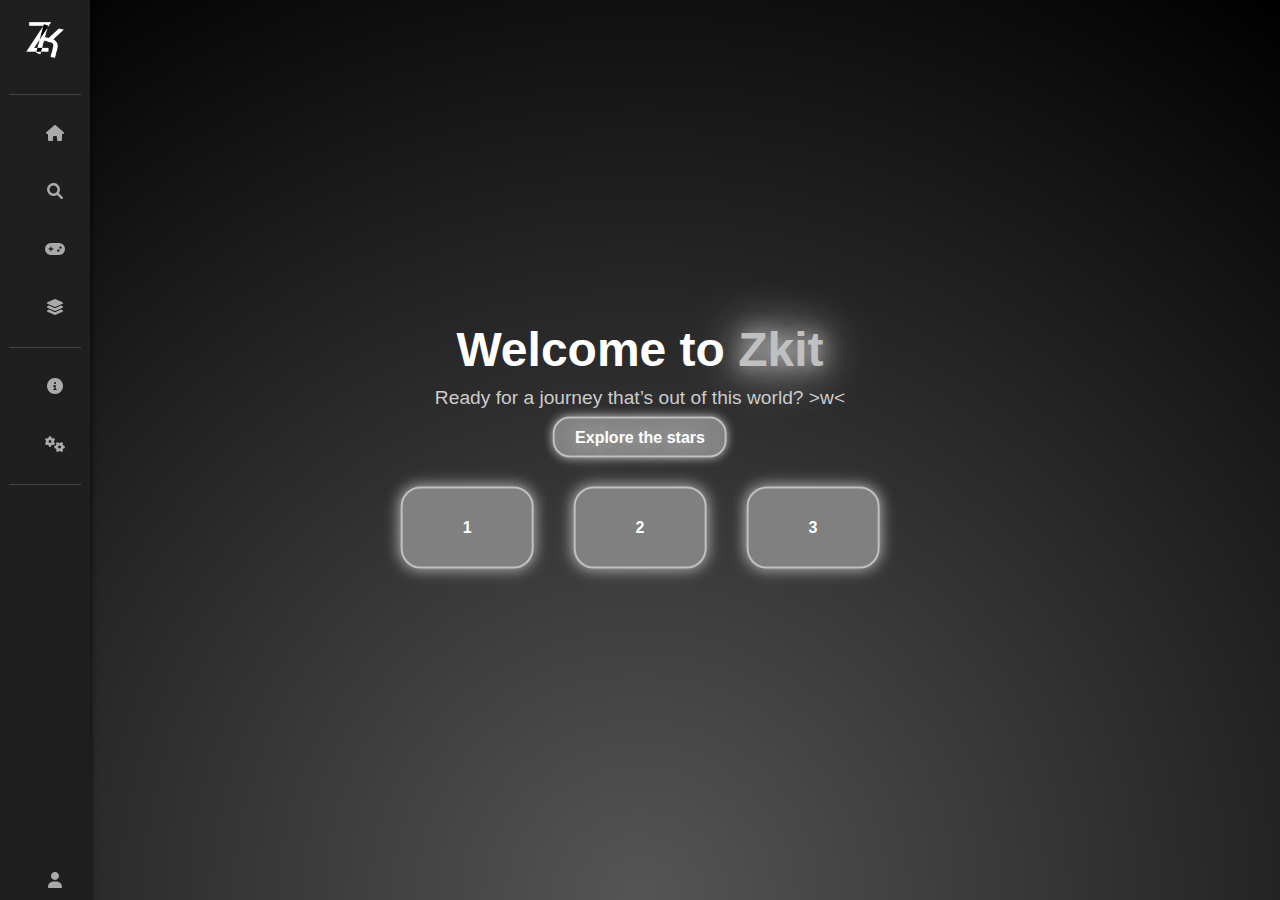
<file: index.html>
<!DOCTYPE html>
<html lang="en">
<head>
    <meta charset="UTF-8">
    <meta name="viewport" content="width=device-width, initial-scale=1.0">
    <title>Zkit</title>
    <link rel="icon" href="https://raw.githubusercontent.com/Nebula-X-Development/zkit-UI/refs/heads/main/logo.png" type="image/png">
    <link href="https://cdnjs.cloudflare.com/ajax/libs/font-awesome/6.0.0-beta3/css/all.min.css" rel="stylesheet">
    <link rel="stylesheet" href="styles.css">
</head>
<body>
    <div class="background">
        <div class="stars"></div>
        <div class="content">
            <h1>Welcome to <span>Zkit</span></h1>
            <p id="randomMessage">beep boop your a goober</p>
            <a href="#">Explore the stars</a>

            <div class="home-directory">
                <div class="home-tile"> 1</div>
                <div class="home-tile"> 2</div>
                <div class="home-tile"> 3</div>
            </div>
        </div>
    </div>

  <!-- Sidebar -->
  <div class="sidebar">
    <div class="logo-container">
      <img src="logo.png"  class="logo">
    </div>
    
    <div class="divider"></div>

    <div class="nav-item">
      <a href="index.html">
        <i class="fas fa-home icon"></i>
      </a>
    </div>
    
    <div class="nav-item">
      <a href="search.html">
        <i class="fas fa-search icon"></i>
      </a>
    </div>
    
    <div class="nav-item">
      <a href="games.html">
        <i class="fas fa-gamepad icon"></i>
      </a>
    </div>

    <div class="nav-item">
      <a href="apps.html">
      <i class="fas fa-layer-group"></i>
      </a>
    </div>

    <div class="divider"></div>

    <div class="nav-item">
      <a href="about.html">
        <i class="fas fa-info-circle icon"></i>
      </a>
    </div>

    <div class="nav-item">
      <a href="settings.html">
        <i class="fas fa-cogs icon"></i> <!-- Changed to cogs icon -->
      </a>
    </div>

    <div class="divider"></div>

    <div class="nav-item">
      <a href="credits.html">
        <i class="fas fa-user"></i>

      </a>
    </div>
  </div>

  <script src="script.js"></script>
</body>
</html>
</file>
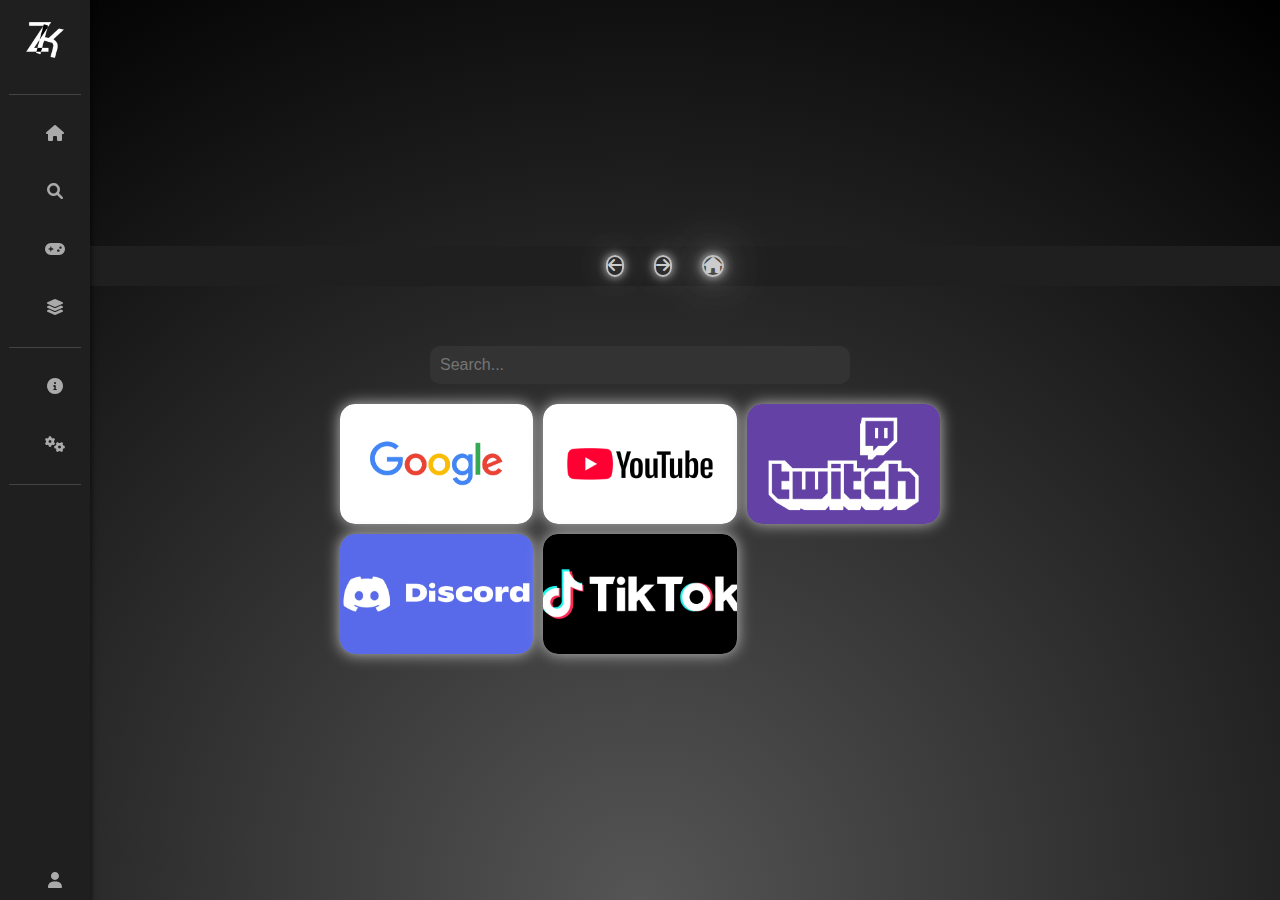
<file: search.html>
<!DOCTYPE html>
<html lang="en">
<head>
  <meta charset="UTF-8">
  <meta name="viewport" content="width=device-width, initial-scale=1.0">
  <title>Zkit Search</title>
  <link rel="icon" href="https://raw.githubusercontent.com/Nebula-X-Development/zkit-UI/refs/heads/main/logo.png" type="image/png">
  <link href="https://cdnjs.cloudflare.com/ajax/libs/font-awesome/6.0.0-beta3/css/all.min.css" rel="stylesheet">
  <link rel="stylesheet" href="styles.css">
</head>
<body>
  <div class="background">
    <div class="stars"></div>
    <!-- Search page content -->
    <div class="content search-page">
      <!-- Top Navbar starts at the end of the sidebar -->
      <div class="nav-bar">
        <a href="#" class="nav-icon"><i class="fas fa-arrow-left"></i></a>
        <a href="#" class="nav-icon"><i class="fas fa-arrow-right"></i></a>
        <a href="index.html" class="nav-icon"><i class="fas fa-home"></i></a>
      </div>
      
      <!-- Search Bar centered below the top navbar -->
      <input type="text" id="search-bar" placeholder="Search...">
      
      <!-- App Tiles arranged in a centered grid, 3 per row -->
      <div class="search-directory">
        <div class="search-tile">
          <img src="assets/google.png" alt="Google">
        </div>
        <div class="search-tile">
          <img src="assets/youtube.png" alt="YouTube">
        </div>
        <div class="search-tile">
          <img src="assets/twitch.png" alt="">
        </div>
        <div class="search-tile">
          <img src="assets/discord.png" alt="Discord">
        </div>
        <div class="search-tile">
          <img src="assets/tiktok.png" alt="TikTok">
        </div>
      </div>
    </div>
  </div>

  <!-- Sidebar remains unchanged -->
  <div class="sidebar">
    <div class="logo-container">
      <img src="logo.png" class="logo" alt="Logo">
    </div>
    <div class="divider"></div>
    <div class="nav-item">
      <a href="index.html">
        <i class="fas fa-home icon"></i>
      </a>
    </div>
    <div class="nav-item">
      <a href="search.html">
        <i class="fas fa-search icon"></i>
      </a>
    </div>
    <div class="nav-item">
      <a href="games.html">
        <i class="fas fa-gamepad icon"></i>
      </a>
    </div>
    <div class="nav-item">
      <a href="apps.html">
        <i class="fas fa-layer-group"></i>
      </a>
    </div>
    <div class="divider"></div>
    <div class="nav-item">
      <a href="about.html">
        <i class="fas fa-info-circle icon"></i>
      </a>
    </div>
    <div class="nav-item">
      <a href="settings.html">
        <i class="fas fa-cogs icon"></i>
      </a>
    </div>
    <div class="divider"></div>
    <div class="nav-item">
      <a href="credits.html">
        <i class="fas fa-user"></i>
      </a>
    </div>
  </div>

  <script src="script.js"></script>
</body>
</html>
</file>
<file: styles.css>
body {
    margin: 0;
    height: 100vh;
    display: flex;
    background: radial-gradient(circle at bottom, #555, #000);
    color: white;
    font-family: Arial, sans-serif;
    overflow: hidden;
    position: relative;
}

.background {
    position: relative;
    width: 100%;
    height: 100%;
}

.stars {
    position: absolute;
    width: 100%;
    height: 100%;
    background: transparent;
    overflow: hidden;
}

.star {
    position: absolute;
    width: 2px;
    height: 2px;
    background: white;
    border-radius: 50%;
    opacity: 0;
    animation: twinkle 5s infinite;
}

@keyframes twinkle {
    0% { opacity: 0; }
    50% { opacity: 1; }
    100% { opacity: 0; }
}

.content {
    text-align: center;
    position: absolute;
    top: 50%;
    left: 50%;
    transform: translate(-50%, -50%);
}

.content h1 {
    font-size: 3rem;
    margin: 0;
    color: white;
}

.content h1 span {
    color: silver;
    text-shadow: 0 0 20px silver, 0 0 40px silver, 0 0 60px silver;
}

.content p {
    margin: 10px 0 20px;
    font-size: 1.2rem;
    color: #cccccc;
}

.content a {
    text-decoration: none;
    font-size: 1rem;
    padding: 10px 20px;
    border-radius: 17px;
    background: grey;
    color: white;
    font-weight: bold;
    text-shadow: 0 0 20px silver, 0 0 40px silver, 0 0 60px silver;
    position: relative;
    border: 2px solid silver;
    box-shadow: 0 0 10px silver;
    transition: transform 0.3s ease, box-shadow 0.3s ease, opacity 0.3s ease;
}

.content a:hover {
    transform: scale(1.2);
    box-shadow: 0 0 20px silver;
    opacity: 0.9;
}

#search-bar {
    margin: 60px 0 20px;
    padding: 10px;
    width: 60%;
    max-width: 400px;
    border-radius: 10px;
    border: none;
    font-size: 1rem;
    background-color: #333;
    color: white;
}

/* Home page tiles */
.home-directory {
    margin-top: 30px;
    display: flex;
    justify-content: center;
    gap: 20px;
    flex-wrap: wrap;
}

.home-tile {
    background: grey;
    color: white;
    padding: 30px 60px;
    border-radius: 20px;
    font-weight: bold;
    text-align: center;
    box-shadow: 0 0 15px silver;
    transition: transform 0.3s ease, box-shadow 0.3s ease, opacity 0.3s ease;
    cursor: pointer;
    border: 2px solid silver;
    max-width: 300px;
    margin: 10px;
}

.home-tile img {
    width: 100%;
    height: 100%;
    max-height: 150px;
    object-fit: contain;
    margin-bottom: 15px;
}

.home-tile:hover {
    transform: scale(1.1);
    box-shadow: 0 0 20px silver;
    opacity: 0.9;
}

/* Search page tiles */
.search-directory {
    display: grid;
    grid-template-columns: repeat(3, 1fr);
    gap: 10px;
    width: 80%;
    max-width: 600px;
    margin: 0 auto;
}

.search-tile {
    background: grey;
    color: white;
    font-weight: bold;
    text-align: center;
    box-shadow: 0 0 15px silver;
    transition: transform 0.3s ease, box-shadow 0.3s ease, opacity 0.3s ease;
    cursor: pointer;
    height: 120px;
    position: relative;
    overflow: hidden;
    border-radius: 15px;
}

.search-tile img {
    width: 100%;
    height: 100%;
    object-fit: cover;
    border-radius: 15px;
    transition: transform 0.3s ease;
}

.search-tile:hover {
    transform: scale(1.05);
    box-shadow: 0 0 20px silver;
    opacity: 0.9;
}

.search-tile img:hover {
    transform: scale(1.1);
}

/* Sidebar container (unchanged) */
.sidebar {
    position: fixed;
    top: 0;
    left: 0;
    width: 50px;
    height: 100%;
    background-color: #1f1f1f;
    display: flex;
    flex-direction: column;
    align-items: center;
    padding: 20px 0;
    box-shadow: 2px 0 5px rgba(0, 0, 0, 0.5);
    transition: width 0.2s ease;
    z-index: 10;
}

.logo-container {
    margin-bottom: 20px;
}

.logo {
    width: 40px;
    height: auto;
}

.divider {
    width: 80%;
    height: 1px;
    background-color: #444;
    margin: 10px 0;
}

.nav-item {
    width: 100%;
    margin: 10px 0;
    display: flex;
    justify-content: center;
}

.nav-item a {
    display: block;
    width: 100%;
    padding: 10px 0;
    text-align: center;
    color: #aaa;
    transition: all 0.3s ease;
}

.nav-item a:hover {
    color: white;
    transform: scale(1.2);
    background-color: rgba(255, 255, 255, 0.1);
    border-radius: 8px;
}

.sidebar:hover {
    width: 90px;
}

.sidebar:hover .nav-item a {
    padding-left: 20px;
}

.nav-item a {
    width: 100%;
    box-sizing: border-box;
}

.nav-item:hover a {
    background-color: rgba(255, 255, 255, 0.1);
}

.sidebar .nav-item:last-child {
    margin-top: auto;
}

.sidebar .nav-item:last-child a {
    padding-bottom: 20px;
}

/* --- Overridden Styles for the Search Page --- */
.content.search-page {
  position: relative;
  width: 100%;
  padding-top: 40px; /* Space for the top navbar */
  display: flex;
  flex-direction: column;
  align-items: center;
}

/* Updated Top Navbar */
.nav-bar {
  position: fixed;
  top: 0;
  left: 50px; /* Start immediately after the sidebar */
  width: calc(100% - 50px);
  height: 40px; /* Increased height */
  background-color: #1f1f1f;
  display: flex;
  align-items: center;
  justify-content: center;
  gap: 30px;
  z-index: 5;
  /* Rounded left edge where it connects to the sidebar */
  border-top-left-radius: 10px;
  border-bottom-left-radius: 10px;
}

/* Nav icons: icons only, no extra button styling */
.nav-bar a {
  background: none;
  padding: 0;
  color: #ccc;
  font-size: 1rem;
  text-decoration: none;
  transition: transform 0.2s ease, color 0.2s ease;
}

.nav-bar a:hover {
  transform: scale(1.2);
  color: white;
}
</file>
